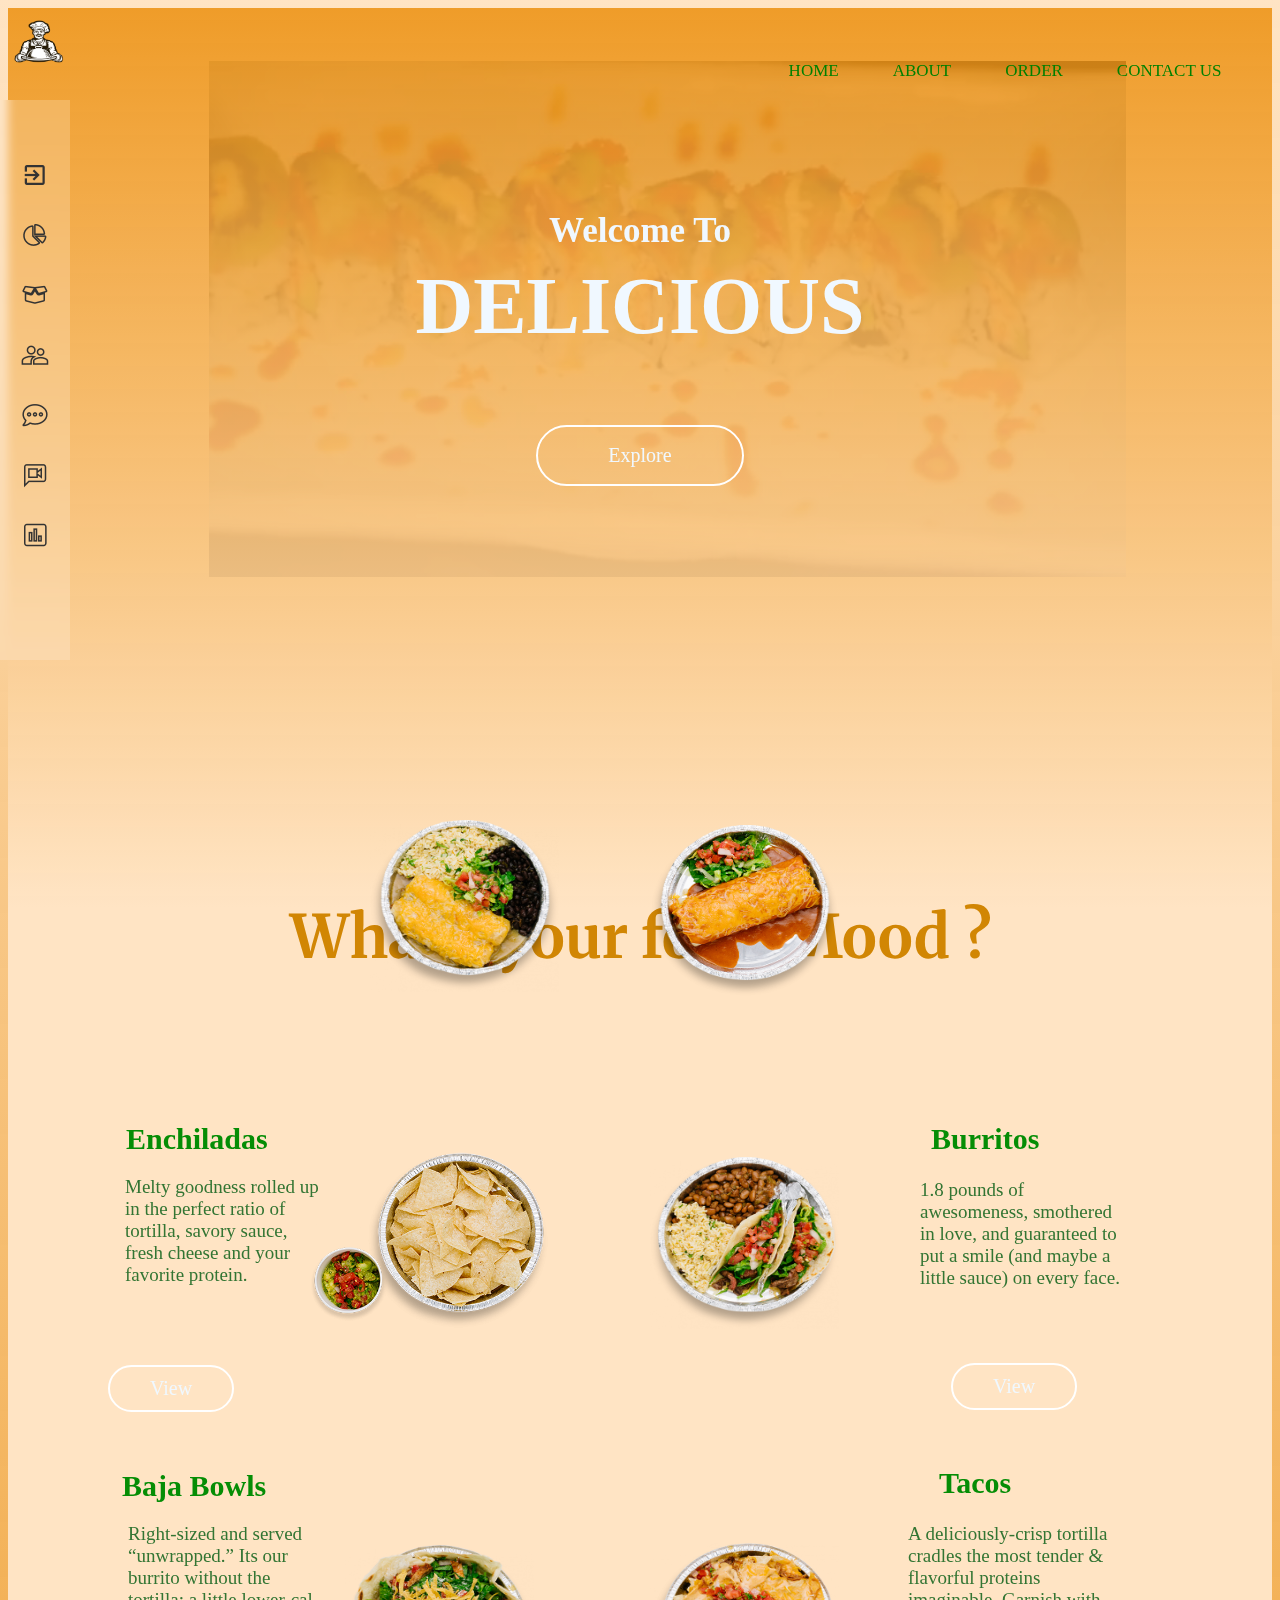
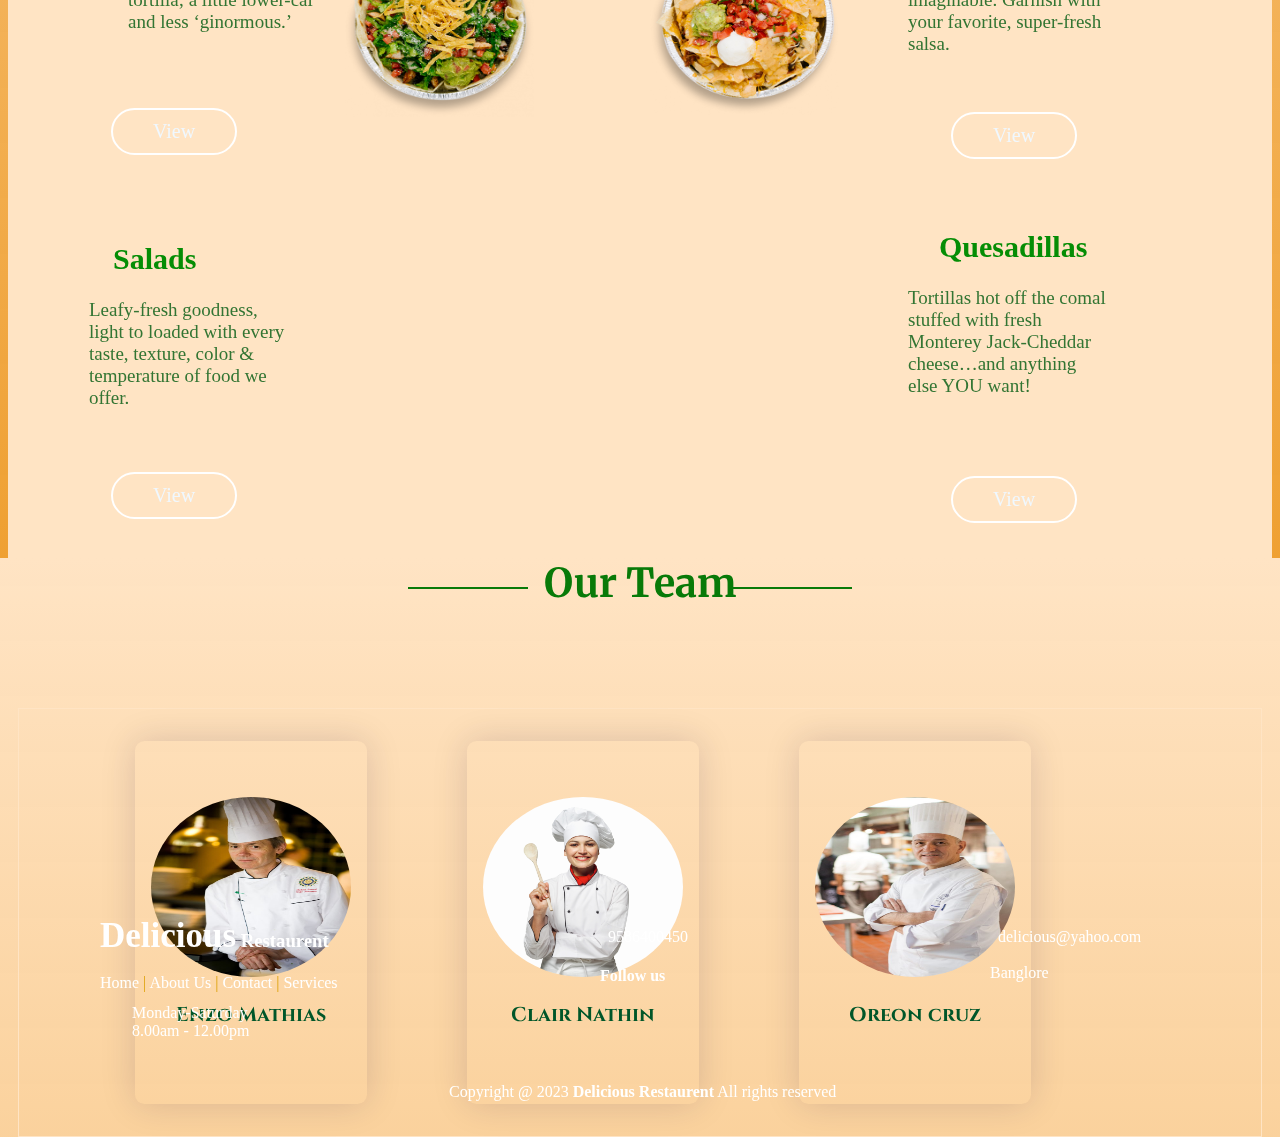
<file: index.html>
<!DOCTYPE html>
<html lang="en">
<head>
    <meta charset="UTF-8">
    <meta http-equiv="X-UA-Compatible" content="IE=edge">
    <meta name="viewport" content="width=device-width, initial-scale=1.0">
    <title>Delicious</title>
    <link rel="stylesheet" href="https://cdnjs.cloudflare.com/ajax/libs/font-awesome/6.4.0/css/all.min.css" integrity="sha512-iecdLmaskl7CVkqkXNQ/ZH/XLlvWZOJyj7Yy7tcenmpD1ypASozpmT/E0iPtmFIB46ZmdtAc9eNBvH0H/ZpiBw==" crossorigin="anonymous" referrerpolicy="no-referrer" />    <link rel="stylesheet" href="./webs.css">
    <link rel="stylesheet" href="https://cdnjs.cloudflare.com/ajax/libs/font-awesome/6.4.0/css/all.min.css" integrity="sha512-iecdLmaskl7CVkqkXNQ/ZH/XLlvWZOJyj7Yy7tcenmpD1ypASozpmT/E0iPtmFIB46ZmdtAc9eNBvH0H/ZpiBw==" crossorigin="anonymous" referrerpolicy="no-referrer" />
  </head>
<body>

        <div class="container" >
           <div class="navbar">
              
            <img class="logo" src="./images/Daco_125458.png" alt="">
                    <nav>
                        <ul class="u1">
                            <li><a href="">HOME</a></li>
                            <li><a href="">ABOUT</a></li>
                            <li><a href="">ORDER</a></li>
                            <li><a href="">CONTACT US</a></li>
                        </ul>
                
                </nav>
                <div class="sidebar">
                    <ul class="sidebarul">
                        <li><img src="./images/sidenav-img/images/logout.png" alt=""><p>Login</p></li>
                        <li><img src="./images/sidenav-img/images/dashboard.png" alt=""><p>Menu</p></li>
                        <li><img src="./images/sidenav-img/images/rewards.png" alt=""><p>Offers</p></li>
                        <li><img src="./images/sidenav-img/images/members.png" alt=""><p>Our Chefs</p></li>
                        <li><img src="./images/sidenav-img/images/messages.png" alt=""><p>Feedbacks</p></li>
                        <li><img src="./images/sidenav-img/images/video-chat.png" alt=""><p>Message</p></li>

                        <li><img src="./images/sidenav-img/images/reports.png" alt=""><p>Rating</p></li>

                    </ul>

                </div>
            </div>
           
        <div class="content">
            <video autoplay loop muted plays-inline class="back">
                <source src="./images/sushi_-_361 (360p).mp4" type="video/mp4"> 
            </video>
             
            <h1> <span>Welcome To </span><br> DELICIOUS</h1>
            <a href="">Explore</a>
        </div>
    </div>
    <div class="container1">
       
      <h1 class="head2">What's your food Mood ?</h1><br><br>
      <br><br><br><br><div>
        <img src="./images/amazing-enchiladas.png" alt="" class="img1">
        <div class="s1">
            <h1 class="f1">Enchiladas</h1>
            <p class="f12">Melty goodness rolled up in the perfect ratio of tortilla, savory sauce, fresh cheese and your favorite protein.</p>
            <a class="a1" href="">View</a> 
        </div> 
        <img src="./images/big-beautiful-burritos.png" alt="" class="img2">
        
            <h1 class="f2">Burritos</h1>
            <div class="div">
            <p class="f22">1.8 pounds of awesomeness, smothered in love, and guaranteed to put a smile (and maybe a little sauce) on every face.</p>
        </div>
            <a class="a2" href="">View</a> 
            <img  class="img3" src="./images/costavida_menu_sides_chips_guac.png" alt="">
            <div class="s2">
                <h1 class="f3">Baja Bowls</h1>
<div class="div1">
                    <p class="f32">Right-sized and served “unwrapped.” Its our burrito without the tortilla; a little lower-cal and less ‘ginormous.’</p>
    
</div>

<a class="a3" href="">View</a> 
</div>
<img class="img4" src="./images/wonderful-tacos.png" alt="">
<h1 class="f4">Tacos</h1>
<div class="div2">
    <p class="f42">A deliciously-crisp tortilla cradles the most tender & flavorful proteins imaginable. Garnish with your favorite, super-fresh salsa.</p>
</div>
<a class="a4" href="">View</a>

        </div> 
       
<img class="img5" src="./images/feel-good-salads.png" alt="">
<h1 class="f5">Salads</h1>
<div class="div3">
<p class="f52">Leafy-fresh goodness, light to loaded with every taste, texture, color & temperature of food we offer.</p>
</div>
<a class="a5" href="">View</a>
<img class="img6" src="./images/ultimate-nachos.png" alt="">
<h1 class="f6" >Quesadillas</h1>
<div class="div4">
<p class="f62">Tortillas hot off the comal stuffed with fresh Monterey Jack-Cheddar cheese…and anything else YOU want!</p>
</div>
<a class="a6" href="">View</a>

    </div>
    <br><br><br>
    <div class="row">
            <h1>Our Team</h1>
            <div class="row1">
                <div class="column">
                 <div class="card">
                    <div class="img-container">
                        <img src="./images/Chef-Robert-7.jpg" alt="">
                    </div>
                    <h3>Enzo Mathias</h3>
                    <div class="icon">
                      <a href="#">
                        <i class="fa-brands fa-twitter"></i>
                      </a>  
                      <a href="#">
                        <i class="fa-brands fa-facebook"></i>
                      </a>  
                      <a href="#">
                        <i class="fa-brands fa-instagram"></i>
                      </a>  
                      <a href="#">
                        <i class="fa-solid fa-envelope"></i>                      </a>  


                    </div>
                 </div>
                </div>
                <div class="column">
                    <div class="card">
                       <div class="img-container">
                           <img src="./images/R.jpg" alt="">
                       </div>
                       <h3>Clair Nathin</h3>
                       <div class="icon">
                         <a href="#">
                           <i class="fa-brands fa-twitter"></i>
                         </a>  
                         <a href="#">
                           <i class="fa-brands fa-facebook"></i>
                         </a>  
                         <a href="#">
                           <i class="fa-brands fa-instagram"></i>
                         </a>  
                         <a href="#">
                           <i class="fa-solid fa-envelope"></i>                      </a>  
   
   
                       </div>
                    </div>
                   </div>
                   <div class="column">
                    <div class="card">
                       <div class="img-container">
                           <img src="./images/Chef-Guy-Santoro-LB-Headshot-620x930.jpg" alt="">
                       </div>
                       <h3>Oreon cruz</h3>
                       <div class="icon">
                         <a href="#">
                           <i class="fa-brands fa-twitter"></i>
                         </a>  
                         <a href="#">
                           <i class="fa-brands fa-facebook"></i>
                         </a>  
                         <a href="#">
                           <i class="fa-brands fa-instagram"></i>
                         </a>  
                         <a href="#">
                           <i class="fa-solid fa-envelope"></i>                      </a>  
   
   
                       </div>
                    </div>
                   </div>
                      
            </div>
    </div>
    <br>
    <footer class="footer">
        <div class="footer-left">
            <h3><span>Delicious</span> Restaurent</h3>
            <p class="footer-link">
                <a href="">Home</a>
                |
                <a href="">About Us</a>
                |
                <a href="">Contact</a>
                |
                <a href="">Services</a>
                <div class="footer-time">
                  <i class="fa-solid fa-clock"></i>
                  <p>Monday-Saturday <br> 8.00am - 12.00pm</p>
                </div>

            </p>
            <p class="footer-company">Copyright @ 2023 <strong>Delicious Restaurent</strong>
            All rights reserved</p>
        </div>
        <div class="footer-right">
          <i class="fa-solid fa-phone"></i>&nbsp;
          <a href="">9586400450</a>
          <h4>Follow us</h4>
         <div class="footer-center">
            <a href="#">
              <i class="fa-brands fa-twitter"></i>&nbsp;&nbsp;
            </a>  
            <a href="#">
              <i class="fa-brands fa-facebook"></i>&nbsp;&nbsp;
            </a>  
            <a href="#">
              <i class="fa-brands fa-instagram"></i>
            </a>  
         </div>
         <div class="footer-last">
          <i class="fa-solid fa-envelope"></i> &nbsp;                     </a>  

          <a href="">delicious@yahoo.com</a><br>
          <br><i class="fa-solid fa-location-dot"></i>
          <a href="">Banglore</a>
         </div>


          </div>
    </footer>
</body>
</html>
</file>
<file: webs.css>
@import url('https://fonts.googleapis.com/css2?family=Cinzel&family=Donegal+One&family=Merriweather:wght@300&display=swap');

body{
    background-image:linear-gradient(bisque,rgba(236, 143, 13, 0.847));

}
.container{
    background-image:linear-gradient(rgba(236, 143, 13, 0.847),bisque) ;
    width: 100%;
    height: 100vh;
    padding-left: 4%;
    padding-right: 4%;
    box-sizing: border-box;
}
.navbar{
    height: 12%;
    display: flex;
    align-items: center;
}
.logo{
    width: 57px;
    height: 48px;
    left: 10px;
    float: left;
    margin: 0 15px 0 0;
    position: absolute;
    top: 18px;
    cursor: pointer;
}
.u1{
    text-align: right;
    margin-top: 33px;
    list-style: none;
    flex: 1;
    text-align: right;    
}
nav ul li a{
    text-decoration: none;
    font-size: 17px;
    color: green;
    cursor: pointer;
}
nav ul li{
    display: inline-block;
    list-style: none;
    margin-left: 50px;
}
nav{
    flex: 1;
    text-align: right;
}
nav ul li a:hover{
    color: rgb(209, 134, 4);
    background-color: white;
}
.content{
    text-align: center;
}
.content h1{
    font-size:80px ;
    color: aliceblue;
    font-weight: 600;
    transition: 0.5s;
    font-family: donegal;
}
span{
    font-size:35px ;
}
.content a{
    text-decoration: none;
    display:inline-block;
    color: aliceblue;
    font-size: 20px;
    border: 2px #fff solid;
    padding: 17px 70px;
    border-radius: 50px;
    margin-top: 20px;
}
.content h1:hover{
    -webkit-text-stroke: #fff 1px;
    color: green;
}
.back{
    position: absolute;
    top: 61px;
    left: 209px;
    z-index: -1;
    width: 917px;
    right: 0px;
}
.content a:hover{
    background-color: #fff;
    border: 2px rgb(209, 134, 4) solid;
    color: rgb(209, 134, 4);

}
hr{
    color: rgb(209, 134, 4);
}
.container1{
    background-color:bisque;
    width: 100%;
    float: left;
    height: 1250px;
}
.head2{
    text-align: center;
    font-size: 60px;
    color: rgb(209, 134, 4);
    font-family: Merriweather;
    margin-top: -9px;
}
.img1{
    width: 189px;
    height: 172px;
    position: absolute;
    top:820px;
    right: 721px;
}
.f1{
    color: rgb(5, 141, 5);
    font-family: donegal;
    font-size: 30px;
    margin-top: 0px;
    margin-left: 39px;
}
.f12{
    color: rgb(51, 117, 51);
    font-size: 19px;
    margin-left: 38px;
    width: 200px;
    height: 150px;

}
 .s1{
    width: 171px;
    height: 200px;
    margin-top: 0px;
    margin-left: 79px;
        
}
.container1 div a{
    text-decoration: none;
    display:inline-block;
    color: aliceblue;
    font-size: 20px;
    border: 2px #fff solid;
    padding: 10px 40px;
    border-radius: 50px;
   
}
.a1{
    margin-top: 20px;
    margin-left: 21px;
}
.container1 div a:hover{
    background-color: #fff;
    border: 2px rgb(209, 134, 4) solid;
    color: rgb(209, 134, 4);
}
.f2{
    color: rgb(5, 141, 5);
    font-family: donegal;
    font-size: 30px;
    margin-top: -200px;
    margin-left: 923px;
}
.img2{
    width: 189px;
    height: 172px;
    position: absolute;
    top: 825px;
    left: 650px;
    right: 0px;
}
.f22{
    font-family: donegal;
    color: rgb(51, 117, 51);
    font-size: 19px;
    margin-left: 782px;
    margin-top: 20px;
    margin-left: -87px;
    width: 200px;
    height: 150px;
}
.div{
    width: 101px;
    height: 200px;
    margin-top: 23px;
    margin-left: 999px;
}
.a2{
    margin-top: -29px;
    margin-left: 943px;
}
.img3{
    width: 247px;
    height: 240px;
    position: absolute;
    top: 1121px;
    left: 302px;
}
.f3{
    color: rgb(5, 141, 5);
    font-family: donegal;
    font-size: 30px;
    margin-top: 59px;
    margin-left: 114px
}
.f32{
    color: rgb(51, 117, 51);
    font-size: 19px;
    margin-left: 120px;
    margin-top: 0px;
    width: 200px;
    height: 150px;
}
.div1{
    width: 250px;
    height: 140px;
}
.a3{
    margin-top: 45px;
    margin-left: 103px;
}
.img4{
    width: 189px;
    height: 172px;
    position: absolute;
    top: 1157px;
    left: 650px;
}
.f4{
    color: rgb(5, 141, 5);
    font-family: donegal;
    font-size: 30px;
    margin-top: -289px;
    margin-left: 931px;
}

.f42{
    color: rgb(51, 117, 51);
    font-size: 19px;
    margin-left: 900px;
    margin-top: 23px;
    width: 200px;
    height: 150px;
}
.a4{
    margin-left: 943px;
    margin-top: 20px;
}
.img5{
    width: 189px;
    height: 172px;
    position: absolute;
    top: 1545px;
    left: 345px;
}
.f5{
    color: rgb(5, 141, 5);
    font-family: donegal;
    font-size: 30px;
    margin-top: 83px;
    margin-left: 105px;
}
.f52{
    color: rgb(51, 117, 51);
    font-size: 19px;
    margin-left: 81px;
    margin-top: 23px;
    width: 200px;
    height: 150px;
}
.a5{
    margin-top: 4px;
    margin-left: 103px;
    text-decoration: none;
    display:inline-block;
    color: aliceblue;
    font-size: 20px;
    border: 2px #fff solid;
    padding: 10px 40px;
    border-radius: 50px;
    
}
.img6{
    width: 189px;
    height: 172px;
    position: absolute;
    top:1543px;
    left: 650px;
}
.f6{
    color: rgb(5, 141, 5);
    font-family: donegal;
    font-size: 30px;
    margin-top: -289px;
    margin-left: 931px;
}
.f62{
    color: rgb(51, 117, 51);
    font-size: 19px;
    margin-left: 900px;
    margin-top: 23px;
    width: 200px;
    height: 150px;
}
.a6{
    margin-left: 943px;
    margin-top: 20px;
    text-decoration: none;
    display:inline-block;
    color: aliceblue;
    font-size: 20px;
    border: 2px #fff solid;
    padding: 10px 40px;
    border-radius: 50px;

}
.sidebar{
    width: 40px;
    height: 500px;
    position: absolute;
    top: 100px;
    left: 0;
    padding: 30px 15px;
    background: rgba(255,255,255,0.2);
    backdrop-filter: blur(5px);
    transition: width 0.5s;
}
.sidebarul{
    list-style: none;
    padding:0px 15px;
    margin-top: 5px;

}
.sidebarul li{
    margin: 30px 0;
    display: flex;
    align-items: center;
    justify-content: center;
    cursor: pointer;
}
.sidebarul li img{
    width: 30px;
    margin-right: 0px;
}
.sidebarul li p{
   white-space: nowrap;
   display: none;
   font-family: cinzel;
   font-weight: 15px;
   color:#0e8828;
}
.sidebar:hover {
 width: 150px;
 height: 100px;
 margin-right: 10px;
}
.sidebar:hover .sidebarul li p{
    display: block;
}

.sidebar:hover.sidebarul li img{
    margin-right: 10px;
}
.sidebar:hover.sidebar:hover.sidebarul li{
    justify-content:flex-start ;
}
.row h1{
    font-family: Merriweather;
    margin: 100px auto;
    text-align: center;
    font-size: 40px;
    color: rgb(8, 122, 8);
    margin-top: 100px;
    position: relative;
}
.row  {
    background-image:linear-gradient(bisque,rgba(236, 143, 13, 0.847));
    width: 100%;
    height: 900px;
    
}
.row h1::before{
    content: "";
    display: block;
    width: 120px;
    height: 2px;
    position: absolute;
    left: 400px;
    top: 1125px;
    color: #fff;
    background: rgb(8, 122, 8);
}
.row h1::after{
    content: "";
    display: block;
    width: 120px;
    height: 2px;
    position: absolute;
    left: 724px;
    top: 1125px;
    color: #fff;
    background: rgb(8, 122, 8);
}
.row1{
    border: 1px solid bisque;
    display: flex;
    flex-wrap: wrap;
    padding: 2em 1em;
    text-align: center;
    margin: 10px;
}
.coloum{
    width: 100%;
    border: 1px solid black;
    padding: 0.5em;
}
.card{
    box-shadow: 0 0 2.2em rgba(25,0,58,0.15);
    padding: 3.5em 1em;
    border-radius: 0.6em;
    color: hsl(148, 98%, 17%);
    cursor: pointer;
    margin-left: 100px;
    transition: 0.3s;
}
.card.img-container{
    width: 8em;
    height: 8em;
    background-color: bisque;
    padding: 0.5em;
    border-radius: 50%;
    margin: 0 auto 2em auto;
}
.card img{
    width: 200px;
    height: 180px;
    border-radius: 50%;
}
.card h3{
    font-size: 20px;
    font-family: cinzel;
}
.icon{
    width: 50%;
    min-width: 180px;
    margin: auto;
    display: flex;
    justify-content: space-between;
}
.card a{
    text-decoration: none;
    color: inherit;
    font-size: 1.4em;
}
.card:hover{
    background: linear-gradient(rgb(248, 162, 3),rgb(188, 133, 65));
    color: #ffff;
}
.card:hover .img-container{
    transform: scale(1.15);
}
.footer{
   position: absolute;
   top: 2497px;
   left: 100px;
}
.footer-left h3{
    color: #fff;
}
.footer-link{
    color: #dda109;
}
.footer-link a{
    text-decoration: none;
    color: #fff;
}
.footer-link a:hover{
    text-decoration: none;
    color: #dda109;
}
.footer-right i{
    color:#fff ;
}
.footer-right a{
    text-decoration: none;
    color: #fff;
  
}
.footer-right a:hover{
    color: #dda109;
}
.footer-right{
    position: absolute;
    top: 31px;
    left: 500px;
    width: 150px;
}
.footer-right h4{
    color: #fff;
}
    
.footer-center:hover i{
    color: #dda109;
}
.footer-last{
    position: absolute;
    top: 0;
    left: 390px;
    width: 250px;
    float: left;
}
.footer-company{
    position: absolute;
    top: 170px;
    left: 349px;
    color: #fff;
    width: 400px;
}
.footer-time{
    width: 150px;
    color: #fff;
}
.footer-time p{
    position: absolute;
    top: 91px;
    left: 32px;
}
</file>
